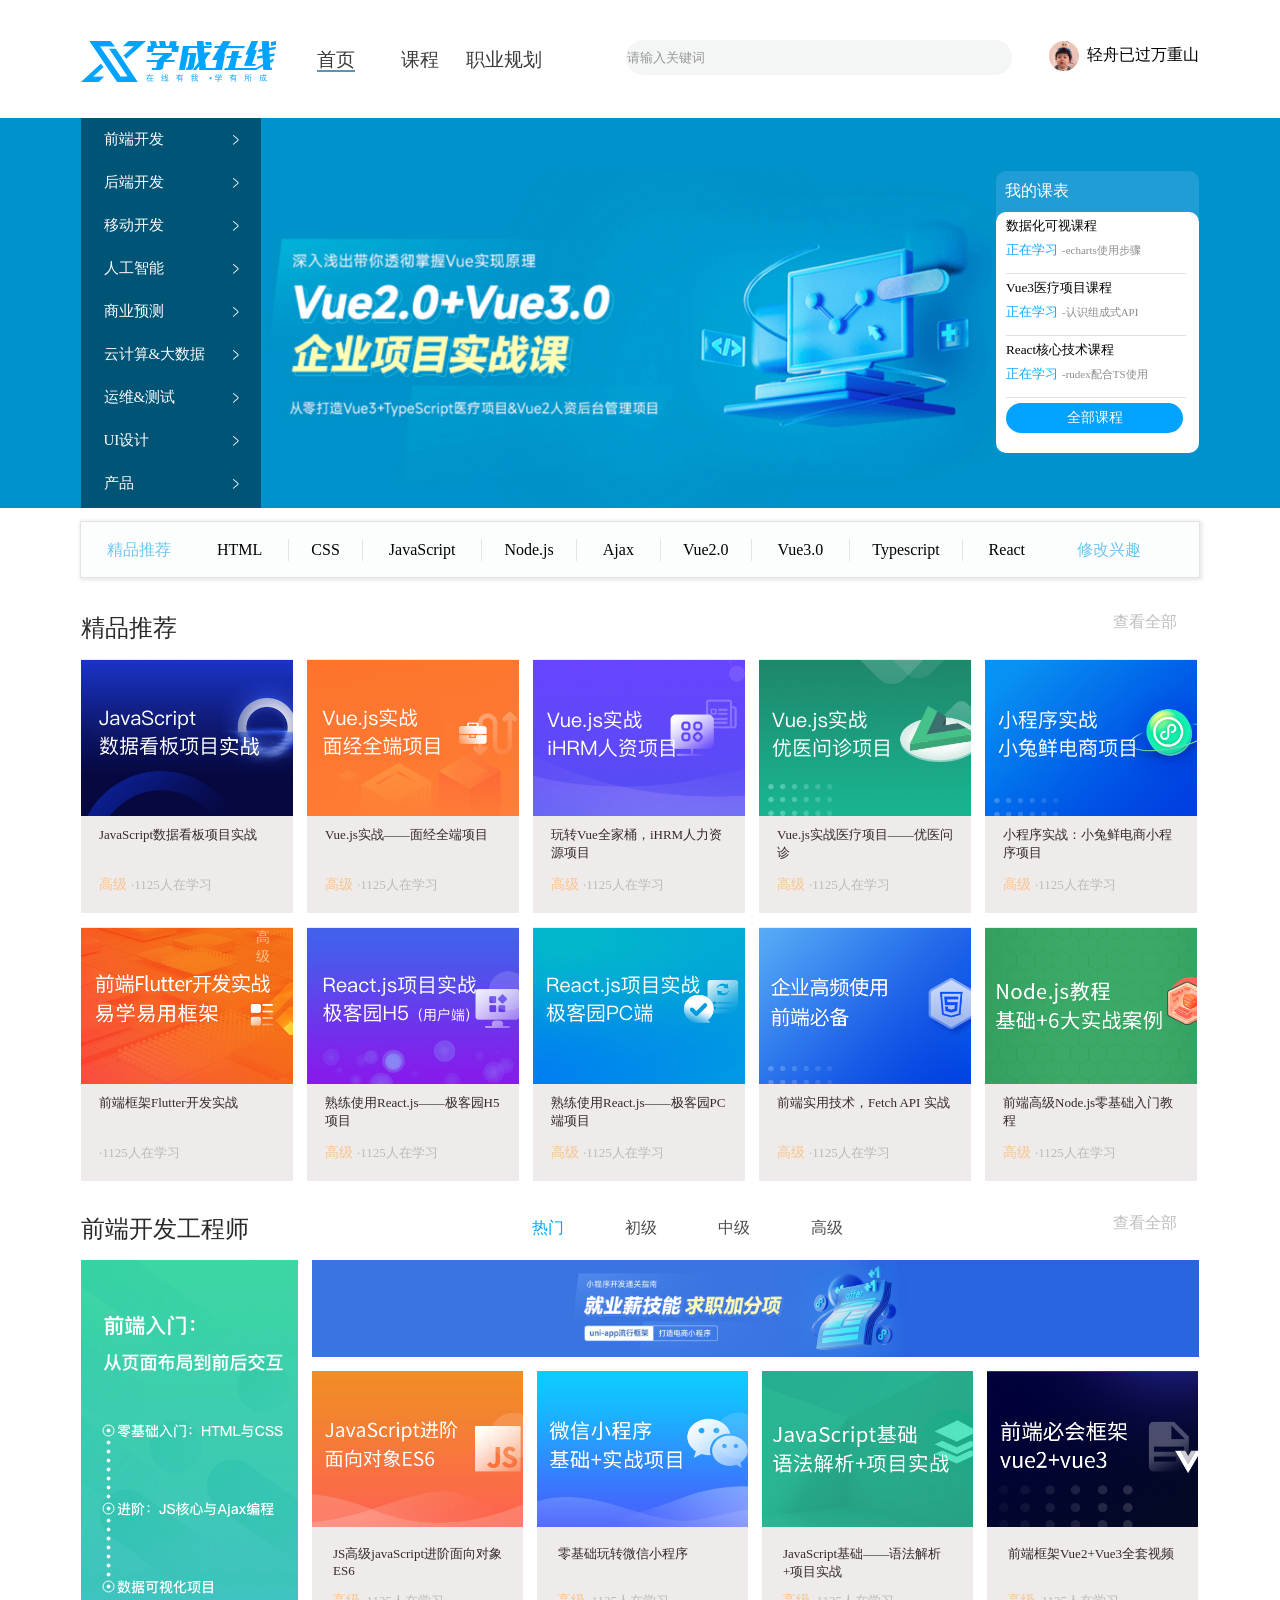
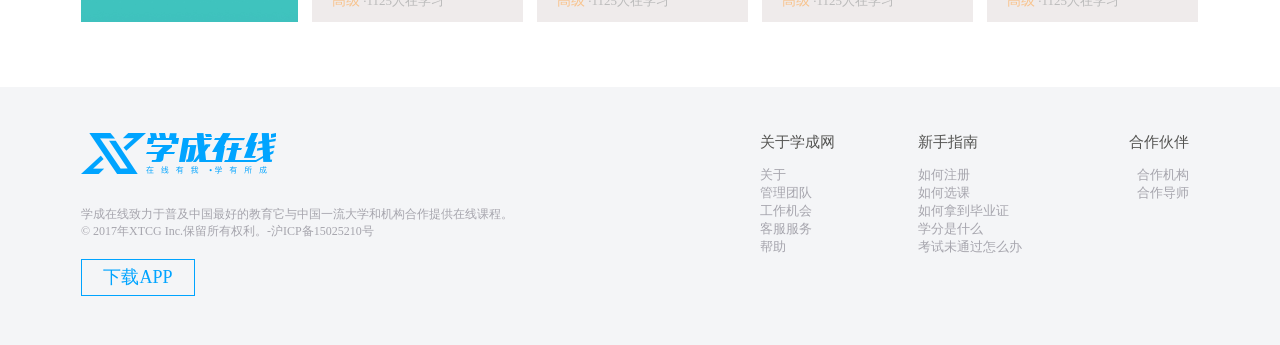
<file: xuechen/index.html>
<!DOCTYPE html>
<html lang="en">

<head>
    <meta charset="UTF-8">
    <meta name="viewport" content="width=device-width, initial-scale=1.0">
    <title>学成在线</title>

</head>

<body>
    <link rel="stylesheet" href="style.css">
    <div class="top clearfix">
        <!-- logo图标 -->
        <div class="logo"></div>
        <!-- 第二个盒子 -->
        <div class="toptow">
            <p><a href="#" id="a" class="first">首页</a></p>
            <p><a href="#" id="a">课程</a></p>
            <p><a href="#" id="a">职业规划</a></p>

            <!-- 第三个 -->
        </div>
        <div class="searcher"><label><input type="text" value="请输入关键词"></label></div>
        <div class="name">轻舟已过万重山</div>

    </div>

    <div class="banner clearfix">
        <div class="picture">
            <div class="left">
                <p>前端开发</p>
                <p>后端开发</p>
                <p>移动开发</p>
                <p>人工智能</p>
                <p>商业预测</p>
                <p>云计算&大数据</p>
                <p>运维&测试</p>
                <p>UI设计</p>
                <p>产品</p>
            </div>
            <div class="right">
                <!-- <img src="imag/banner.png" alt="">  使用这个无法实现图片位置大小-->
            </div>
            <div class="box">
                <div class="bluebox">
                    <h4>我的课表</h4>
                    <div class="smallbox">
                        <div class="one">
                            <h5>数据化可视课程</h5>
                            <!-- 用一个新盒子包含下面字体，可以同时调用，简化代码 -->
                            <div class="next">
                                <p>正在学习</p>
                                <span>-echarts使用步骤</span>
                            </div>
                        </div>
                        <div class="one">
                            <h5>Vue3医疗项目课程</h5>
                            <div class="next">
                                <p>正在学习</p>
                                <span>-认识组成式API</span>
                            </div>
                        </div>
                        <div class="one">
                            <h5>React核心技术课程</h5>
                            <div class="next">
                                <p>正在学习</p>
                                <span>-rudex配合TS使用</span>
                            </div>

                            <div class="last">
                                <div><a href="#">全部课程</a></div>
                            </div>
                        </div>
                    </div>
                </div>
            </div>
        </div>
    </div>

    <div class="type">
        <p>精品推荐</p>
        <span>HTML</span>
        <span class="special">CSS</span>
        <span>JavaScript</span>
        <span class="special">Node.js</span>
        <span>Ajax</span>
        <span class="special">Vue2.0</span>
        <span>Vue3.0</span>
        <span class="special">Typescript</span>
        <span>React</span>
        <p>修改兴趣</p>
    </div>
    <div class="introduce">
        <!-- 栏目 -->
        <div>
            <h2>精品推荐</h2>
        </div>
        <div>
            <p>查看全部</p>
        </div>
    </div>
    <div class="content">
        <!-- 上半部分 -->
        <ul>
            <li class="oone">
                <p>JavaScript数据看板项目实战</p>
                <div class="sentence">
                    <span class="yellow">高级</span>
                    <span class="gray">·1125人在学习</span>
                </div>
            </li>
            <li class="ttwo">
                <p>Vue.js实战——面经全端项目</p>
                <div class="sentence">
                    <span class="yellow">高级</span>
                    <span class="gray">·1125人在学习</span>
                </div>
            </li>
            <li class="three">
                <p>玩转Vue全家桶，iHRM人力资源项目</p>
                <div class="sentence">
                    <span class="yellow">高级</span>
                    <span class="gray">·1125人在学习</span>
                </div>
            </li>
            <li class="four">
                <p>Vue.js实战医疗项目——优医问诊</p>
                <div class="sentence">
                    <span class="yellow">高级</span>
                    <span class="gray">·1125人在学习</span>
                </div>
            </li>
            <li class="what five">
                <p>小程序实战：小兔鲜电商小程序项目</p>
                <div class="sentence">
                    <span class="yellow">高级</span>
                    <span class="gray">·1125人在学习</span>
                </div>
            </li>
        </ul>
        <!-- 下半部分 -->
        <ul>
            <li class="six">
                <p>前端框架Flutter开发实战</p>
                <div class="sentence">
                    <span class="yellow">高级</span>
                    <span class="gray">·1125人在学习</span>
                </div>

            </li>
            <li class="seven">
                <p>熟练使用React.js——极客园H5项目</p>
                <div class="sentence">
                    <span class="yellow">高级</span>
                    <span class="gray">·1125人在学习</span>
                </div>
            </li>
            <li class="eight">
                <p>熟练使用React.js——极客园PC端项目</p>
                <div class="sentence">
                    <span class="yellow">高级</span>
                    <span class="gray">·1125人在学习</span>
                </div>
            </li>
            <li class="nine">
                <p>前端实用技术，Fetch API 实战</p>
                <div class="sentence">
                    <span class="yellow">高级</span>
                    <span class="gray">·1125人在学习</span>
                </div>
            </li>
            <li class="what ten">
                <p>前端高级Node.js零基础入门教程</p>
                <div class="sentence">
                    <span class="yellow">高级</span>
                    <span class="gray">·1125人在学习</span>
                </div>
            </li>
        </ul>
    </div>
    <!-- 第二部分 -->
    <!-- 栏目 -->
    <div class="introduce">
        <div>
            <h2>前端开发工程师</h2>
        </div>
        <!-- 中间部分 -->
        <div class="middle">
            <a href="#">
                <p class="thefirst">热门</p>
            </a>
            <a href="#">
                <p>初级</p>
            </a>
            <a href="#">
                <p>中级</p>
            </a>

            <a href="#">
                <p>高级</p>
            </a>
        </div>
        <div>
            <p>查看全部</p>
        </div>
    </div>
    <!-- 第三部分 -->
    <div class="bottomend clearfix">
        <!-- 前端入门与图片 -->
        <div class="lleft"></div>
        <!-- 就业求职 -->
        <div class="ttop"></div>
        <!-- javascript进阶 -->
        <ul>
            <li class="thirteen">
                <div class="sum">
                    <p>JS高级javaScript进阶面向对象ES6</p>
                    <div class="sentence">
                        <span class="yellow">高级</span>
                        <span class="gray">·1125人在学习</span>
                    </div>
                </div>
            </li>
            <li class="fourteen">
                <div class="sum">
                    <p>零基础玩转微信小程序</p>
                    <div class="sentence">
                        <span class="yellow">高级</span>
                        <span class="gray">·1125人在学习</span>
                    </div>
                </div>
            </li>
            <li class="fifteen">
                <div class="sum">
                    <p>JavaScript基础——语法解析+项目实战</p>
                    <div class="sentence">
                        <span class="yellow">高级</span>
                        <span class="gray">·1125人在学习</span>
                    </div>
                </div>
            </li>
            <li class="sixteen">
                <div class="sum">
                    <p>前端框架Vue2+Vue3全套视频</p>
                    <div class="sentence">
                        <span class="yellow">高级</span>
                        <span class="gray">·1125人在学习</span>
                    </div>
                </div>
            </li>
        </ul>
    </div>
    <div class="end">
        <div class="between">
            <!-- log标签和简介 -->
            <div class="character">
                <img src="imag/logo.png" alt="logo">
                <p>学成在线致力于普及中国最好的教育它与中国一流大学和机构合作提供在线课程。 © 2017年XTCG Inc.保留所有权利。-沪ICP备15025210号</p>
                <div><a href="#">下载APP</a></div>
            </div>
            <!-- 最后的简介 -->
            <div class="table">
                <div>
                    <dl>
                        <dt>关于学成网</dt>
                        <dd>关于 </dd>
                        <dd>管理团队 </dd>
                        <dd>工作机会 </dd>
                        <dd>客服服务 </dd>
                        <dd>帮助 </dd>
                    </dl>
                </div>
                <div>
                    <dl>
                        <dt>新手指南</dt>
                        <dd>如何注册</dd>
                        <dd>如何选课</dd>
                        <dd>如何拿到毕业证</dd>
                        <dd>学分是什么</dd>
                        <dd>考试未通过怎么办</dd>
                    </dl>
                </div>
                <div>
                    <dl class="ss">
                        <dt>合作伙伴</dt>
                        <dd>合作机构</dd>
                        <dd>合作导师</dd>
                    </dl>
                </div>
            </div>
        </div>
    </div>
</body>

</html>
</file>
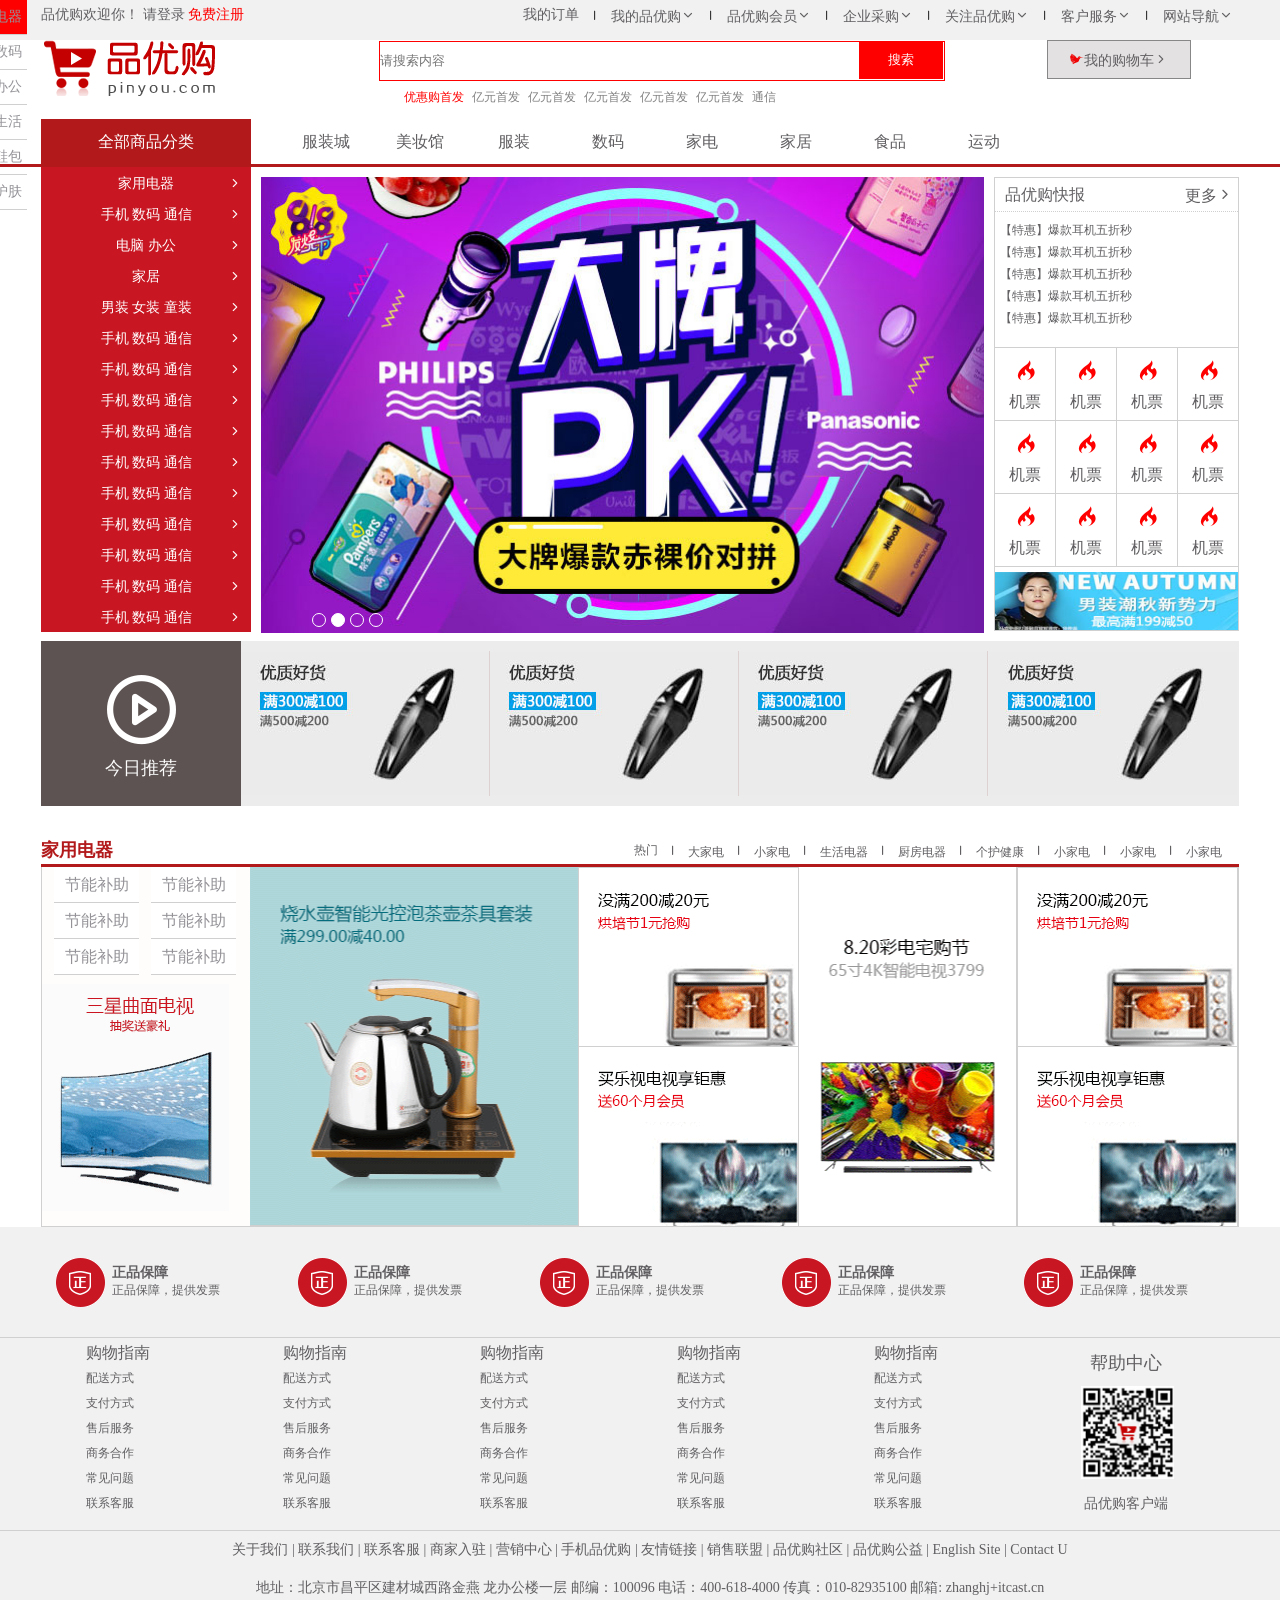
<file: pin/p.html>
<!DOCTYPE html>
<html lang="en">

<head>
    <meta charset="UTF-8">
    <meta name="viewport" content="width=device-width, initial-scale=1.0">
    <title>品优购</title>
</head>

<body>
    <link rel="stylesheet" href="p.css">
    <!-- 头部 -->
    <div class="header w">
        <p>品优购欢迎你！ 请登录 <a href="#" class="red">免费注册</a></p>
        <div class="nav">
            <span>我的订单</span>
            <ul>
                <li>我的品优购</li>
                <li>品优购会员</li>
                <li>企业采购</li>
                <li>关注品优购</li>
                <li>客户服务</li>
                <li>网站导航</li>
            </ul>
        </div>
    </div>
    <!-- 大中部 -->
    <div class="m">
        <div class=" w">
            <div class="logo">
                <img src="logo.png" alt="">
            </div>
            <div class="search">
                <input type="text" placeholder="请搜索内容">
                <button>搜索</button>
            </div>
            <div class="purchase">
                <a href="#">我的购物车</a>
            </div>
            <div class="intr">
                <ul>
                    <li><a href="#" class="first">优惠购首发</a></li>
                    <li><a href="#">亿元首发</a></li>
                    <li><a href="#">亿元首发</a></li>
                    <li><a href="#">亿元首发</a></li>
                    <li><a href="#">亿元首发</a></li>
                    <li><a href="#">亿元首发</a></li>
                    <li><a href="#">通信</a></li>
                </ul>
            </div>
            <!-- 分类 -->
            <div class="banner_top">
                <ul>
                    <li class="one">全部商品分类</li>
                    <li>服装城</li>
                    <li>美妆馆</li>
                    <li>服装</li>
                    <li>数码</li>
                    <li>家电</li>
                    <li>家居</li>
                    <li>食品</li>
                    <li>运动</li>
                </ul>
            </div>
        </div>
        <!-- banner线 -->
        <div class="banner ">
        </div>
        <div class="w">
            <!-- banner左侧 -->
            <div class="banner_left">
                <ul>
                    <li>家用电器</li>
                    <li>手机 数码 通信</li>
                    <li>电脑 办公</li>
                    <li>家居</li>
                    <li>男装 女装 童装</li>
                    <li>手机 数码 通信</li>
                    <li>手机 数码 通信</li>
                    <li>手机 数码 通信</li>
                    <li>手机 数码 通信</li>
                    <li>手机 数码 通信</li>
                    <li>手机 数码 通信</li>
                    <li>手机 数码 通信</li>
                    <li>手机 数码 通信</li>
                    <li>手机 数码 通信</li>
                    <li>手机 数码 通信</li>
                </ul>
            </div>
            <!-- banner中间 -->
            <div class="banner_middle">
                <img src="focus.jpg" alt="">

                <ul>
                    <li></li>
                    <li class="second"></li>
                    <li></li>
                    <li></li>
                </ul>
            </div>
            <!-- bnner右侧 -->
            <div class="banner_right">
                <section class="top">
                    品优购快报
                </section>
                <aside class="discount">
                    <ol>
                        <li>【特惠】爆款耳机五折秒</li>
                        <li>【特惠】爆款耳机五折秒</li>
                        <li>【特惠】爆款耳机五折秒</li>
                        <li>【特惠】爆款耳机五折秒</li>
                        <li>【特惠】爆款耳机五折秒</li>
                    </ol>
                </aside>
                <div class="biaoge">
                    <table>
                        <tr>
                            <td><i></i><br> 机票</td>
                            <td><i></i><br> 机票</td>
                            <td><i></i><br> 机票</td>
                            <td><i></i><br> 机票</td>
                        </tr>
                        <tr>
                            <td><i></i><br> 机票</td>
                            <td><i></i><br> 机票</td>
                            <td><i></i><br> 机票</td>
                            <td><i></i><br> 机票</td>
                        </tr>
                        <tr>
                            <td><i></i><br> 机票</td>
                            <td><i></i><br> 机票</td>
                            <td><i></i><br> 机票</td>
                            <td><i></i><br> 机票</td>
                        </tr>
                    </table>
                    <img src="bargain.jpg" alt="">
                </div>
            </div>
            <!-- 今日推荐 -->
            <div class="demo">
                <section>今日推荐</section>
                <ul>
                    <li></li>
                    <li></li>
                    <li></li>
                    <li></li>
                </ul>
            </div>
            <!-- 最后的介绍 -->
            <div class="tab-bar">
                <h1>家用电器</h1>
                <ul>
                    <li>热门</li>
                    <li>大家电</li>
                    <li>小家电</li>
                    <li>生活电器</li>
                    <li>厨房电器</li>
                    <li>个护健康</li>
                    <li>小家电</li>
                    <li>小家电</li>
                    <li>小家电</li>
                </ul>
            </div>
            <div class="tab-content">
                <div class="one">
                    <ul>
                        <li>节能补助</li>
                        <li>节能补助</li>
                        <li>节能补助</li>
                        <li>节能补助</li>
                        <li>节能补助</li>
                        <li>节能补助</li>
                    </ul>
                    <div class="img"></div>

                </div>
                <div class="two"></div>
                <div class="three">
                    <ul>
                        <li></li>
                        <li></li>
                    </ul>
                </div>
                <div class="four"> </div>
                <div class="three">
                    <ul>
                        <li></li>
                        <li></li>
                    </ul>
                </div>
            </div>
        </div>
        <!--footer-->
        <footer>
            <div class=" w icon">
                <ul>
                    <li class="icon1">
                        <div class="picture"></div>
                        <h5>正品保障</h5>正品保障，提供发票
                    </li>
                    <li class="icon2">
                        <div class="picture"></div>
                        <h5>正品保障</h5>正品保障，提供发票
                    </li>
                    <li class="icon3">
                        <div class="picture"></div>
                        <h5>正品保障</h5>正品保障，提供发票
                    </li>
                    <li class="icon4">
                        <div class="picture"></div>
                        <h5>正品保障</h5>正品保障，提供发票
                    </li>
                    <li class="icon5">
                        <div class="picture"></div>
                        <h5>正品保障</h5>正品保障，提供发票
                    </li>
                </ul>
            </div>
            <div class="border-wrap">
                <div class="instruct w">
                    <ul>
                        <li>购物指南</li>
                        <li>配送方式</li>
                        <li>支付方式</li>
                        <li>售后服务</li>
                        <li>商务合作</li>
                        <li>常见问题</li>
                        <li>联系客服</li>
                    </ul>
                    <ul>
                        <li>购物指南</li>
                        <li>配送方式</li>
                        <li>支付方式</li>
                        <li>售后服务</li>
                        <li>商务合作</li>
                        <li>常见问题</li>
                        <li>联系客服</li>
                    </ul>
                    <ul>
                        <li>购物指南</li>
                        <li>配送方式</li>
                        <li>支付方式</li>
                        <li>售后服务</li>
                        <li>商务合作</li>
                        <li>常见问题</li>
                        <li>联系客服</li>
                    </ul>
                    <ul>
                        <li>购物指南</li>
                        <li>配送方式</li>
                        <li>支付方式</li>
                        <li>售后服务</li>
                        <li>商务合作</li>
                        <li>常见问题</li>
                        <li>联系客服</li>
                    </ul>
                    <ul>
                        <li>购物指南</li>
                        <li>配送方式</li>
                        <li>支付方式</li>
                        <li>售后服务</li>
                        <li>商务合作</li>
                        <li>常见问题</li>
                        <li>联系客服</li>
                    </ul>
                    <div class="code">
                        <p>帮助中心</p>
                        <img src="erweima.png" alt="二维码">
                        <p>品优购客户端</p>
                    </div>
                </div>
            </div>
            <div class="content w">
                <p>
                    关于我们 | 联系我们 | 联系客服 | 商家入驻
                    | 营销中心 | 手机品优购 | 友情链接 | 销售联盟 | 品优购社区 | 品优购公益 | English Site | Contact U
                </p>
                <p>
                    地址：北京市昌平区建材城西路金燕
                    龙办公楼一层 邮编：100096 电话：400-618-4000 传真：010-82935100 邮箱: zhanghj+itcast.cn
                </p>
            </div>
        </footer>
        <!-- 固定定位盒子 -->
        <div class="fix">
            <ul>
                <li>家用电器</li>
                <li>手机数码</li>
                <li>电脑办公</li>
                <li>家居生活</li>
                <li>服装鞋包</li>
                <li>美妆护肤</li>
            </ul>
        </div>
</body>

</html>
</file>
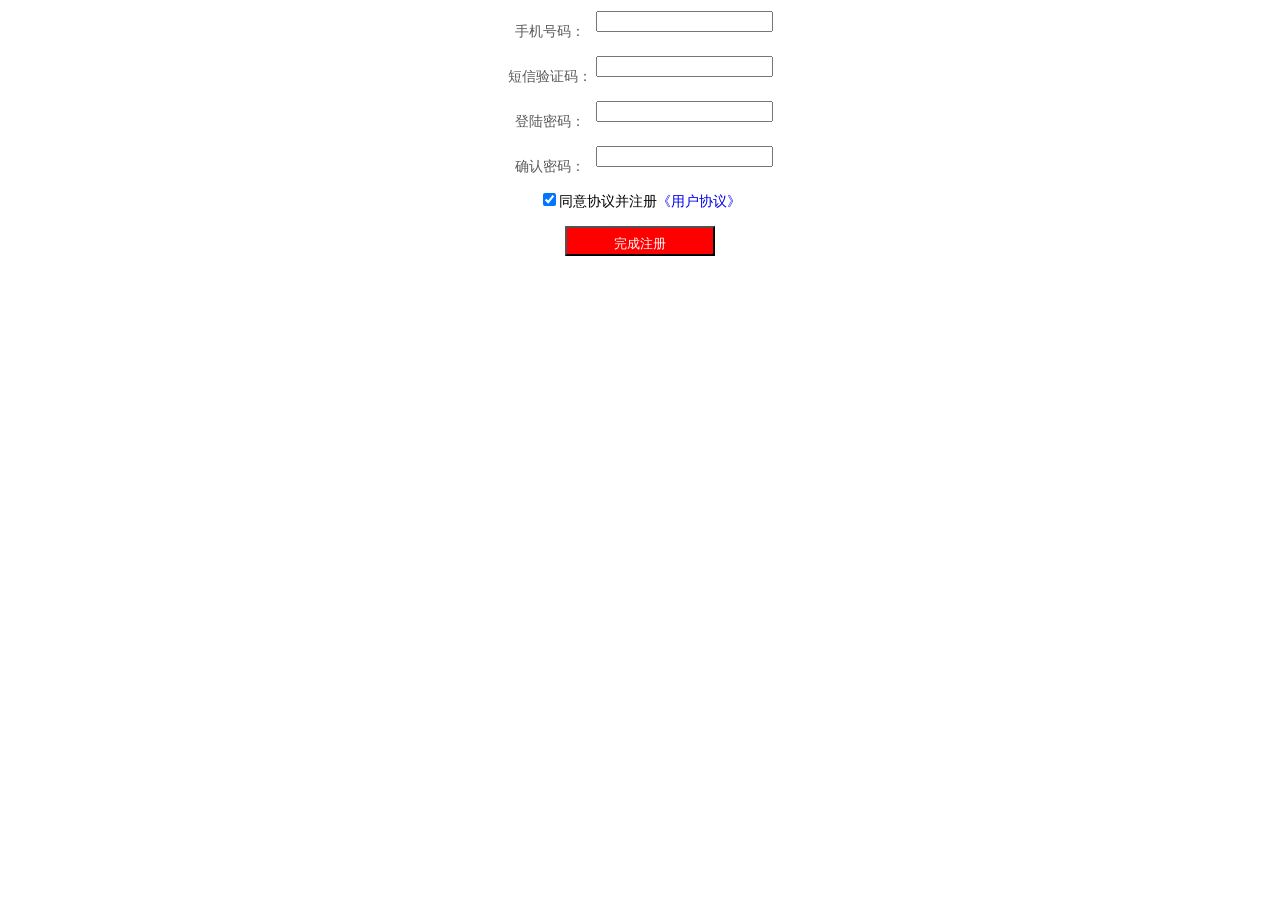
<file: pin/表单.html>
<!DOCTYPE html>
<html lang="en">

<head>
    <meta charset="UTF-8">
    <meta name="viewport" content="width=device-width, initial-scale=1.0">
    <title>Document</title>
</head>
<style>
    form {
        font-size: 14px;
        text-align: center;
        list-style: none;
    }

    table {
        margin: auto;

    }

    table tr {
        text-align: right;
        line-height: normal;
    }

    table tr td {
        color: #5b5959;
        font-size: 14px;
        text-align: center;
    }

    input {
        margin-bottom: 20px;
    }

    input[type="submit"] {
        width: 150px;
        height: 30px;
        color: white;
        background-color: red;
        text-align: center;
        line-height: 30px;
    }
</style>

<body>
    <form name="'注册新用户" method="post">
        <table>
            <tr>
                <td>手机号码：</td>
                <td><input type="tel" maxlength="11"></td>
            </tr>
            <tr>
                <td>短信验证码：</td>
                <td><input type="number">
                </td>
            </tr>
            <tr>
                <td>登陆密码：</td>
                <td><input type="password">
                </td>
            </tr>
            <tr>
                <td>确认密码：</td>
                <td><input type="passwords">
                </td>
            </tr>
        </table>
        <input type="checkbox" checked="checked">同意协议并注册<a href="#" style="text-decoration: none;">《用户协议》</a><br>
        <input type="submit" value="完成注册">
    </form>
</body>

</html>
</file>
<file: xuechen/style.css>
* {
    margin: 0;
    padding: 0;
}


.clearfix:after,
.clearfix:before {
    content: "";
    display: table;

}

.clearfix:after {
    clear: both;
}

.top {
    width: 1118px;
    height: 58px;

    margin: 30px auto;

}

.logo {
    float: left;
    background: url(imag/logo.png) left no-repeat;
    padding: 5px;
    width: 195px;
    height: 52px;

}

.toptow {
    float: left;
    width: 290px;
    height: 38px;
    padding: 10px;


}

.toptow p {
    display: inline-block;
    width: 80px;
    height: 39px;
    font-size: 19px;
    line-height: 39px;
    text-align: center;
}

#a {
    color: #3b3b39;
    text-decoration: none;

}

/* 注意权重，如果原来的选择器无法实现功能，考虑改变权重 */
.first,
#a :link {
    border-bottom: 2px solid #5696ba;
    /* text-decoration: overline; */
}

/* 同时调用时，需要加‘，’ */
#a:visited,
#a:hover {
    border-bottom: 2px solid #5696ba;

    ;
}


.searcher input {
    float: left;
    width: 384px;
    height: 33px;
    margin: 10px 10px 10px 30px;
    border: 1px solid #f4f6f5;
    font-size: 13px;
    color: #979797;
    background-color: #f4f6f5;
    border-radius: 30px;
    /* background: url(imag/search.png) no-repeat; */



}

.name {
    float: right;
    width: 150px;
    height: 49px;
    font-size: 16px;
    background: url(imag/user.png) no-repeat left 11px;
    line-height: 49px;
    text-indent: 38px;


}

/* 背景图 */
.banner {
    height: 390px;
    background-color: #0092cb;
}

.banner .picture {
    width: 1118px;
    height: 390px;
    margin: 0 auto;
}

.banner .left {
    float: left;
    width: 180px;
    height: 390px;
    background-color: #005476;
}

/* .banner .right img {
    float: left;
    width: 735px;
    height: 390px;
    
} */
.banner .right {
    float: left;
    width: 735px;
    height: 390px;
    background: url(imag/banner.png) no-repeat -176px 10px;
    background-size: 150%;
}

.banner .left p {

    color: white;
    text-indent: 1.5em;
    font-size: 15px;
    line-height: 43px;
    background: url(imag/right.png) no-repeat 150px;
}

.banner .left p:hover {
    color: #00a4ff;
}

/* 右边小边框栏  应该与背景并列否则会占有背景的位置*/
.box {
    float: right;
    width: 203px;
    height: 285px;
    margin: 53px auto;
}

.picture .bluebox {
    float: right;
    width: 203px;
    height: 245px;
    background-color: #209dd5;
    border-radius: 10px;




}

/* 小蓝框 */
.picture .smallbox {
    float: right;
    width: 203px;
    height: 241px;

    background-color: white;
    border-radius: 10px;
}

.bluebox>h4 {
    font-size: 16px;
    font-weight: 400;
    color: #ffff;
    margin: 10px auto;
    text-indent: 9px;
}

.smallbox .one {

    width: 180px;
    height: 56px;
    margin: 5px 10px;
    border-bottom: 1px solid #e0e0e0;


}

.one h5 {
    font-weight: 400;

}

.next {
    margin: 5px 0;
}

.smallbox .one p {
    display: inline-block;
    font-size: 13px;
    color: #12aaff;
}

.smallbox .one span {
    font-size: 11px;
    color: #8a8b8d;
}

.last {
    width: 180px;
    height: 56px;
    padding: 15px 0;

}

.last div>a {
    display: inline-block;
    width: 177px;
    height: 30px;
    background-color: #02a3fe;
    border-radius: 15px;
    font-size: 14px;
    color: white;
    text-align: center;
    line-height: 30px;
    text-decoration: none;

}

/* 推荐栏 */
.type {
    width: 1118px;
    height: 55px;
    margin: 13px auto;
    background-color: #fcfefd;
    border: 1px solid #e4e4e4;
    box-shadow: 1px 1px 4px 1px rgba(0, 0, 0, .1);
}


.type p {
    display: inline-block;
    padding: 18px 20px 18px 26px;
    color: #6ec5f2;
    font-size: 16px;
}

.type span {
    display: inline-block;
    height: 22px;
    line-height: 55px;
    padding: 0px 22px;
    font-size: 16px;
}

.type .special {
    height: 22px;
    /* 方便设置边框的长度 */
    border-left: 1px solid #e4e4e4;
    border-right: 1px solid #e4e4e4;
    padding: 0px 22px;
    line-height: 22px;
}

/* .type tr,
td {
    text-align: center;
    padding: 5px 22px;
    height: 29px;
    border: 1px solid black;
    border-collapse: collapse;
} 
    边框不好调整*/
.introduce {
    width: 1118px;
    height: 30px;
    margin: 17px auto;
    margin-top: 34px;


}

.introduce h2 {
    float: left;
    font-weight: 400;
    color: #28292c;
}

.introduce p {
    float: right;
    width: 86px;
    height: 18px;
    color: #bebebe;
}

/* 上半部分 */
.content {
    width: 1118px;
    height: 520px;

    margin: 0 auto;
}

ul {
    list-style: none;
}

.content li {
    float: left;
    width: 212px;
    height: 253px;
    border-top: 1px solid transparent;
    background-color: #efebeb;
    margin-right: 14px;
    margin-bottom: 14px;

}

.oone {
    background: url(imag/01.png) no-repeat;
}

.ttwo {
    background: url(imag/02.png) no-repeat;
}

.three {
    background: url(imag/03.png) no-repeat;
}

.four {
    background: url(imag/04.png) no-repeat;
}

.five {
    background: url(imag/05.png) no-repeat;
}

.six {
    background: url(imag/06.png) no-repeat;
}

.seven {
    background: url(imag/07.png) no-repeat;
}

.eight {
    background: url(imag/08.png) no-repeat;
}

.nine {
    background: url(imag/09.png) no-repeat;
}

.ten {
    background: url(imag/10.png) no-repeat;
}

.content p {
    float: left;
    height: 34px;
    margin: 166px 18px 15px 18px;
    font-size: 13px;
    color: #312c28;

}

.sentence {
    height: 14px;
    margin: 0 18px;
}

.sentence .yellow {
    font-size: 14px;
    color: #f8c38d;
}

.sentence .gray {
    width: 94px;
    height: 14px;

    font-size: 13px;
    color: #bababa;

}

.content .what {
    margin-right: 0;
    overflow: hidden;
}

.middle {
    float: left;
    height: 30px;
    margin: 0 200px 0 255px;
}

.middle p {
    display: inline-block;
    width: 37px;
    height: 30px;
    color: #4b4c4e;
    line-height: 30px;
    margin: 0 28px;
}

.middle a {
    float: left;
}

.middle .thefirst {
    color: #00a4ff;

}

/* 第三部分 */
.bottomend {
    width: 1118px;
    height: 362px;

    margin: 0 auto;
}

.bottomend .lleft {
    float: left;
    width: 217px;
    height: 362px;
    background: url(imag/11.png) no-repeat;

}

.bottomend .ttop {
    float: left;
    width: 887px;
    height: 97px;

    background: url(imag/12.png) no-repeat;
    margin-left: 14px;
    margin-bottom: 14px;
}

.bottomend li {
    float: left;
    width: 211px;
    height: 251px;
    margin-left: 14px;
    margin-bottom: 14px;
    background-color: #efebeb;
    font-size: 13px;
    color: #312c28;
}

.sum {
    height: 74px;
    margin: 168px 10px;
    border: 1px solid transparent;
}

/* 如果不加宽高会造成无法齐平 */
.sum p {
    width: 172px;
    height: 36px;
    margin: 4px 9px 10px 9px;
    border: 1px solid transparent;
}

.sum .sentence {
    margin: 0px 9px 10px 9px;
}

.thirteen {
    background: url(imag/13.png) no-repeat;
}

.fourteen {
    background: url(imag/14.png) no-repeat;
}

.fifteen {
    background: url(imag/15.png) no-repeat;
}

.sixteen {
    background: url(imag/16.png) no-repeat;
}

.end {

    background-color: #f4f5f7;
}

.between {
    width: 1118px;
    height: 257px;
    margin: 0 auto;
    margin-top: 65px;
    border-top: 1px solid transparent;
}

.end .character {
    float: left;
    width: 434px;
    height: 167px;
    margin: 45px 0;
}

.between .table {
    float: right;
    width: 484px;
    height: 156px;
    margin: 45px 0;

}

.character img {
    margin-bottom: 28px;

}

.character p {
    margin-bottom: 19px;
    font-size: 12px;
    display: inline-block;
    display: inline-block;
    color: #a6a5ad;
}

.character div {
    width: 112px;
    height: 35px;
    border: 1px solid #00a4ff;
    font-size: 18px;
    line-height: 35px;
    text-align: center;
}

.character div a {
    text-decoration: none;
    color: #00a4ff;

}

/* 最后一部分 */
/* 

表格不好调整距离
.table th {
    width: 119px;
    height: 42px;
    text-align: center;
    font-size: 18px;
    font-weight: 400;
} */
.table {
    width: 484px;
    height: 165px;
    margin-left: 200px;

}

.table div {
    float: left;
    width: 113px;
    height: 144px;
    margin-left: 45px;
}

.table dt {
    margin-bottom: 14px;
    color: #545452;
    font-size: 15px;
}

.table dl dd {
    font-size: 13px;
    color: #a6a5ad;
}

.table .ss {
    float: right;
    text-align: right;
}

/* 完结与于2025.11.30.21.07嘻嘻🤭 */
</file>
<file: pin/p.css>
@font-face {
    font-family: 'icomoon';
    src: url('fonts/icomoon.eot?4cb3a');
    src: url('fonts/icomoon.eot?4cb3a#iefix') format('embedded-opentype'),
        url('fonts/icomoon.ttf?4cb3a') format('truetype'),
        url('fonts/icomoon.woff?4cb3a') format('woff'),
        url('fonts/icomoon.svg?4cb3a#icomoon') format('svg');
    font-weight: normal;
    font-style: normal;
    font-display: block;
}

* {
    margin: 0;
    padding: 0;
    list-style: none;


}

body {
    background-color: #f1f1f1;
}

.w {
    width: 1198px;
    margin: 0 auto;
    margin-bottom: 0;


}

.header {
    margin: auto;
    /* margin-top: 10px; */
    height: 30px;
    text-align: center;
    line-height: 30px;
    /* border: 1px solid; */
    background-color: #f1f1f1;
}

.header p {
    margin-right: 279px;
    float: left;
    font-size: 14px;
    color: #615f62;
    text-align: center;
}

a {
    text-decoration: none;
}

a:hover {
    color: red;
}

.red {
    color: red;
    font-size: 14px;
}

.nav {

    /* margin: 10px; */
    line-height: 30px;
    text-align: center;

}

.nav span {
    float: left;
    font-size: 14px;
    color: #615f62;

}

.nav ul li {
    float: left;
    height: 30px;
    text-align: center;
    line-height: 30px;
    font-size: 14px;
    color: #615f62;



}

.nav ul li::before {
    font-family: 'icomoon';
    content: '\e922';
    font-size: 14px;
    color: #363636;
    margin-left: 9px;
    margin-right: 9px;


}

.nav ul li::after {
    font-family: 'icomoon';
    content: '\e915';
    font-size: 14px;
    color: #615f62;
}

/* 大中部 begin */
.m {
    background-color: #ffffff;
    width: 100%;
    margin-top: 10px;
    overflow: hidden;
}

.logo img {
    float: left;
    margin-right: 163px;
}

.search {
    display: inline-block;
    position: relative;
    vertical-align: middle;
    width: 564px;
    height: 38px;
    margin-right: 100px;
}

.search input {
    width: 100%;
    height: 38px;
    /* padding-right: 85px; */
    border: 1px solid red;
    color: #d4d4d4;
    font: size 14px;
}

.search input:focus {
    border-color: red;
    outline: none;
}

.search button {
    position: absolute;
    right: 0;
    top: 0;
    width: 84px;
    height: 38px;
    background-color: red;
    color: #ffffff;
    border: 1px solid red;
}

.purchase {
    display: inline-block;
    vertical-align: middle;
    width: 142px;
    height: 37px;
    background-color: #e3e1e1;
    border: 1px solid #878787;
    text-align: center;
    line-height: 37px;
}

.purchase a {
    text-decoration: none;
    color: #615f62;
    font-size: 14px;
}

.purchase a::before {
    font-family: 'icomoon';
    content: '\e90e';
    font-size: 14px;
    color: #ef0505;

}

.purchase a::after {
    font-family: 'icomoon';
    content: '\e917';
    font-size: 14px;
    color: #615f62;
}

.intr {
    width: 480px;
    height: 20px;
    margin: 10px auto;
    /* background-color: pink; */
}

.intr ul li {
    float: left;
    /* color: gray; */
    font-size: 12px;
    padding: 0 4px;
}

.intr ul li a {
    color: gray;
}

.intr ul li .first {
    color: red;
}

/* 分类 */
.banner_top {
    width: 1040px;
    height: 45px;

}

.banner_top ul li {
    float: left;
    width: 79px;
    height: 45px;
    text-align: center;
    line-height: 45px;
    font-size: 16px;
    color: #615f62;
    margin-right: 15px;
    /* background-color: #fff; */
}

.banner_top .one {
    width: 210px;
    background-color: #b2191b;
    margin-right: 35px;
    color: #ffffff;
}

.banner {
    width: 100%;
    background-color: #ffffff;
    border-top: 3px solid #b2191b;
}

.banner_left {
    float: left;
    width: 210px;
    height: 468px;
}

.banner_left ul li {
    position: relative;
    top: 0;
    left: 0;
    margin: 0;
    padding: 0;
    width: 210px;
    height: 31px;
    text-align: center;
    line-height: 33px;
    font-size: 14px;
    color: #ffffff;
    background-color: #c81622;
}

.banner_left ul li:hover {
    background-color: #fdfbfc;
    color: #b30813;
}

.banner_left ul li::after {
    position: absolute;
    top: 0;
    right: 0;
    font-family: 'icomoon';
    content: '\e917';
    font-size: 14px;
    color: #ffffff;
    margin-left: 9px;
    margin-right: 9px;
    /* line-height: 33px; */
}

.banner_middle {
    position: relative;
    float: left;
    width: 723px;
    height: 454px;
    margin: 10px;
    /* background-color: pink; */
}

.banner_middle img {
    width: 100%;

}

.banner_middle::before {
    position: absolute;
    display: none;
    top: 50%;
    margin-top: -20px;
    left: 0;
    width: 20px;
    height: 40px;
    background-color: rgba(0, 0, 0, 0.3);
    font-family: 'icomoon';
    content: '\e916';
    font-size: 14px;
    color: #ffffff;
    line-height: 40px;
}

.banner_middle::after {
    position: absolute;
    display: none;
    top: 50%;
    margin-top: -20px;
    right: 0;
    width: 20px;
    height: 40px;
    background-color: rgba(0, 0, 0, 0.3);
    font-family: 'icomoon';
    content: '\e917';
    font-size: 14px;
    color: #ffffff;
    line-height: 40px;
}

.banner_middle:hover::before,
.banner_middle:hover::after {
    display: block;
}

.banner_middle ul {
    position: absolute;
    left: 51px;
    bottom: 0;
    margin-bottom: 4px;
    height: 14px;
    text-align: center;
}

.banner_middle ul li {
    float: left;
    width: 12px;
    height: 12px;
    margin-right: 5px;
    border-radius: 50%;
    border: 1px solid #ffffff;
    background-color: transparent;

}

.banner_middle ul .second {
    background-color: #ffffff;
}

.banner_right {
    overflow: hidden;
    float: left;
    width: 245px;
    height: 454px;
    margin-top: 10px;
    /* background-color: pink; */
    box-sizing: border-box;
    border: 1px solid #d0d0d0;
}

.banner_right .top {
    float: left;
    width: 100%;
    height: 33px;
    border-bottom: 1px dotted #d0d0d0;
    color: #615f62;
    font-size: 16px;
    line-height: 33px;
    padding-left: 10px;
    margin-bottom: 5px;
}

.banner_right .top::after {
    float: right;
    font-family: 'icomoon';
    content: '更多\e917';
    font-size: 14px;
    color: #615f62;
    font-size: 16px;
    margin-right: 15px;

}

.banner_right .discount {
    overflow: hidden;
    width: 100%;
    height: 130px;
    /* padding: 10px; */
}

.banner_right ol li {
    margin: 5px;
    font-size: 12px;
    color: #615f62;
}

.banner_right .biaoge {
    width: 100%;
    height: 209px;
    border-color: #d0d0d0;

}

.banner_right .biaoge table {
    width: 100%;
    border-spacing: 0;
    padding: 0;
    border-collapse: collapse;
    border-color: #d0d0d0;
    margin-bottom: 5px;
    /* border-left: 0;
    border-right: 0; */
}

.banner_right .biaoge table td {
    text-align: center;
    line-height: 1.7;
    width: 60px;
    height: 72px;
    border: 1px solid #d0d0d0;
    font-size: 16px;
    color: #615f62;
}

.banner_right .biaoge table td:first-child {
    border-left: 0;

}

.banner_right .biaoge table td:last-child {
    border-right: 0;

}

.banner_right .biaoge table td i {
    font-family: 'icomoon';
    color: red;
    font-size: 20px;

}

.banner_right .biaoge img {
    width: 100%;
    height: 59px;

}


.w .demo {
    width: 100%;
    height: 165px;
    margin-top: 10px;
    margin-bottom: 30px;
    padding: 0;
    background-color: #ececec;
    overflow: hidden;
    box-sizing: border-box;

}

.w .demo section {
    float: left;
    width: 200px;
    height: 100%;
    background-color: #5d5352;
    color: #fcfcfc;
    font-size: 18px;
    text-align: center;
    padding-top: 30px;
}

.w .demo section::before {
    display: block;
    font-family: 'icomoon';
    content: '\e91f';
    margin-bottom: 10px;
    line-height: normal;
    font-size: 75px;
    color: #ffffff;


}

.w .demo ul li {
    float: left;
    width: 249px;
    height: 145px;
    background: url(pic.jpg) no-repeat center;
    border-right: 1px solid #ddd1d1;
    margin: 10px 0;
    box-sizing: border-box;
}

.w .demo ul li:last-child {
    border: 0;
    overflow: hidden;

}

.tab-bar {
    width: 100%;
    height: 28px;
    text-align: center;
    line-height: 28px;
    font-size: 16px;
    border-bottom: 3px solid #b2191b;
    overflow: hidden;
}

.tab-bar h1 {
    float: left;
    height: 100%;
    font-size: 18px;
    color: #b2191b;
    margin-right: 521px;
}

.tab-bar ul li {
    float: left;
    height: 100%;
    text-align: center;
    line-height: 28px;
    font-size: 12px;
    color: #615f62;


}

.tab-bar ul li::before {
    font-family: 'icomoon';
    content: '\e922';
    font-size: 14px;
    color: #615f62;
    margin-left: 8px;
    margin-right: 8px;
}

.tab-bar ul li:first-child::before {
    display: none;
}

.tab-content {
    width: 100%;
    height: 360px;
    border: 1px solid #d0d0d0;
    border-top: 0;
    box-sizing: border-box;
    overflow: hidden;

}

.tab-content .one {
    float: left;
    width: 208px;
    height: 100%;
    background-color: #fffcfc;
    /* overflow: hidden; */
    padding-bottom: 15px;
    box-sizing: border-box;

}

.tab-content ul li {
    float: left;
    width: 85px;
    height: 35px;
    border-bottom: 1px solid #d0d0d0;
    background-color: #ffffff;
    margin-left: 12px;
    text-align: center;
    line-height: 35px;
    color: #949297;
}

.tab-content .one .img {

    width: 100%;
    height: 100%;
    /* padding: 10px; */
    background: url('floor-1-1.png') no-repeat left bottom;
    transition: all .1s;
}

.tab-content .one .img:hover {
    transform: translateX(10px);
}

.tab-content .two {
    float: left;
    width: 328px;
    height: 100%;
    background: url('floor-1-b01.png') no-repeat center;
    box-sizing: border-box;
    border-bottom: 1px solid #d0d0d0;
    transition: all .1s;
}

.tab-content .two:hover {
    transform: translateX(5px);
}

.tab-content .three {
    float: left;
    width: 221px;
    height: 100%;
    box-sizing: border-box;
    border: 1px solid #d0d0d0;
}

.tab-content .three ul li {
    float: left;
    width: 100%;
    height: 179px;
    background: url('floor-1-2.png') no-repeat top center;
    background-color: #ffffff;
    margin: 0;
    box-sizing: border-box;
    transition: all .1s;

}

.tab-content .three ul li:nth-child(2) {
    background: url('floor-1-3.png') no-repeat top center;
    border-top: 1px solid #ffffff;
    border-bottom: 0;
    box-sizing: border-box;
}

.tab-content .three li:hover {
    transform: translateX(5px);
    border-right: 1px solid #d0d0d0;
}

.tab-content .four {
    float: left;
    width: 218px;
    height: 100%;
    background: url(floor-1-4.png) no-repeat center;
    border-right: 1px solid #d0d0d0;
    /* border-left: 1px solid #d0d0d0; */
    box-sizing: border-box;
    transition: all .1s;
}

.tab-content .four:hover {
    transform: translateX(5px);
    border-left: 0;
}

footer {
    width: 100%;
    background-color: rgb(241, 241, 241);
    overflow: hidden;

}

.icon {
    margin: auto;
    height: 70px;
    text-align: center;
    line-height: 30px;
    color: #615f62;
    font-size: 14px;
    padding: 20px;
    overflow: hidden;

}

.icon ul li {
    float: left;
    width: 169px;
    height: 67px;
    /* background-color: #ab4f4f; */
    margin-right: 73px;
    font-size: 12px;
    text-align: left;
    line-height: 16.7px;
    padding-top: 5px;
}

.icon ul li:first-child {
    margin-left: 15px;
}

.icon ul li h5 {
    font-size: 14px;
    margin-top: 13px;
}


.icon ul li:nth-child(5) {
    margin-right: 0;
}

footer .icon ul li .picture {
    float: left;
    width: 56px;
    height: 56px;
    /* margin-right: 10px; */
    background-color: #ffffff;
    background: url(icons.png) no-repeat -253px 3px;
    line-height: 53px;
}

footer .border-wrap {
    width: 100%;
    height: 192px;
    border-bottom: 1px solid #d0d0d0;
    border-top: 1px solid #d0d0d0;
}

.instruct {
    height: 192px;
    margin: auto;
    text-align: center;
    line-height: 30px;
    color: #615f62;
    font-size: 14px;
}


footer .instruct ul {
    float: left;
    width: 87px;
    height: 100%;
    /* background-color: #ab4f4f; */
    margin-right: 110px;
    font-size: 12px;
    text-align: left;
    line-height: 192px;

    /* background-color: blue; */
}

.instruct ul li {
    width: 100%;
    height: 25px;
    /* background-color: pink; */
    line-height: 30px;
    /* padding-left: 10px; */
}

.instruct ul:first-child {
    margin-left: 45px;

}

.instruct ul li:first-of-type {
    font-size: 16px;
}

.instruct .code {
    float: left;
    width: 110px;
    height: 100%;
    /* background-color: pink; */
    text-align: center;
    margin-right: 45px;
    margin-top: 10px;
}

.instruct .code p {
    float: left;
    width: 100%;
    height: 18px;
    font-size: 14px;
    text-align: center;
    margin-bottom: 10px;
}

.instruct .code p:first-of-type {
    font-size: 18px;
}

.instruct .code img {
    float: left;
    width: 93px;
    height: 93px;
    margin: 10px;
}

.content p {
    width: 100%;
    height: 100%;
    padding: 10px;
    text-align: center;
    color: #615f62;
    font-size: 14px;

}

.fix {
    width: 67px;
    height: 201px;
    position: fixed;
    left: calc(50% - 680px);
    top: 0;
    color: #949297;
    font-size: 12px;
}

.fix ul li {
    width: 100%;
    height: 34px;
    border-bottom: 1px solid #d0d0d0;
    text-align: center;
    line-height: 34px;
    font-size: 14px;
}

.fix ul li:nth-child(1) {
    background-color: red;
}

.fix ul li:hover {
    color: red;
}
</file>
